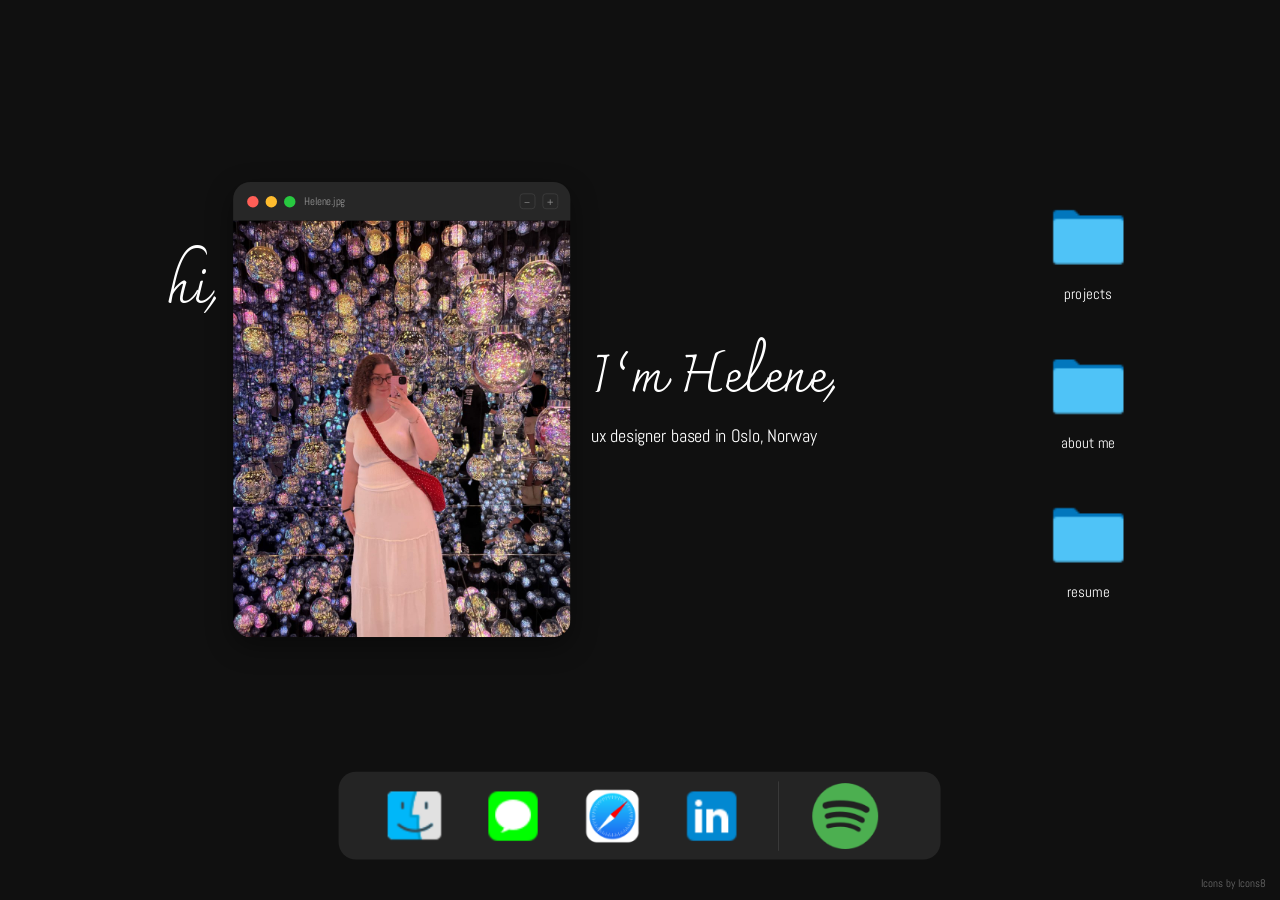
<file: index.html>
<!DOCTYPE html>
<html lang="en">
<head>
<meta charset="UTF-8" />
<meta name="viewport" content="width=device-width, initial-scale=1.0" />
<title>Helene Widlund — UX Designer</title>
<meta name="description" content="Portfolio of Helene Widlund, UX designer based in Oslo, Norway." />
<link rel="preconnect" href="https://fonts.googleapis.com">
<link rel="preconnect" href="https://fonts.gstatic.com" crossorigin>
<link href="https://fonts.googleapis.com/css2?family=Abel&family=Charmonman:wght@400;700&display=swap" rel="stylesheet">
<link rel="stylesheet" href="style.css" />
</head>
<body>

<!-- ============ HOME DESKTOP SCENE ============ -->
<div class="stage-viewport" id="stage-viewport">
  <div class="stage" id="stage">

    <!-- Photo window -->
    <div class="photo-window">
      <div class="window-titlebar-strip">
        <div class="traffic-lights"><span class="dot dot-red"></span><span class="dot dot-yellow"></span><span class="dot dot-green"></span></div>
        <span class="photo-filename">Helene.jpg</span>
        <div class="zoom-controls">
          <button class="zoom-btn" id="zoom-out" aria-label="Zoom out">–</button>
          <button class="zoom-btn" id="zoom-in" aria-label="Zoom in">+</button>
        </div>
      </div>
      <div class="photo-frame">
        <img id="hero-photo" src="assets/images/hero-photo.jpg" alt="Helene at an immersive light installation" />
      </div>
    </div>

    <p class="script-text hi-text">hi,</p>

    <div class="intro-block">
      <p class="script-text im-helene">I&rsquo;m Helene,</p>
      <p class="tagline">ux designer based in Oslo, Norway</p>
    </div>

    <div class="folder-stack">
      <button class="folder-icon" data-open="projects">
        <img src="assets/images/folder-icon.png" alt="" />
        <span>projects</span>
      </button>
      <button class="folder-icon" data-open="about">
        <img src="assets/images/folder-icon.png" alt="" />
        <span>about me</span>
      </button>
      <a class="folder-icon" href="assets/resume.pdf" target="_blank" rel="noopener">
        <img src="assets/images/folder-icon.png" alt="" />
        <span>resume</span>
      </a>
    </div>

    <div class="dock">
      <a class="dock-icon" href="#" aria-label="Finder">
        <img src="assets/images/dock-finder.png" alt="Finder" />
      </a>
      <a class="dock-icon" href="mailto:helene.widUX@outlook.com" aria-label="Messages / contact">
        <img src="assets/images/dock-messages.png" alt="Messages" />
      </a>
      <a class="dock-icon" href="#" aria-label="Safari">
        <img class="dock-icon-safari" src="assets/images/dock-safari.png" alt="Safari" />
      </a>
      <a class="dock-icon" href="https://www.linkedin.com/in/helenewid" target="_blank" rel="noopener" aria-label="LinkedIn">
        <img src="assets/images/dock-linkedin.png" alt="LinkedIn" />
      </a>
      <span class="dock-divider"></span>
      <a class="dock-icon" href="https://open.spotify.com/" target="_blank" rel="noopener" aria-label="Spotify">
        <img src="assets/images/dock-spotify.png" alt="Spotify" />
      </a>
    </div>

  </div>
</div>

<a class="icon-credit" href="https://icons8.com" target="_blank" rel="noopener">Icons by Icons8</a>

<!-- ============ OVERLAY BACKDROP ============ -->
<div class="backdrop" id="backdrop"></div>

<!-- ============ PROJECTS WINDOW ============ -->
<div class="window projects-window" id="window-projects" role="dialog" aria-label="Projects">
  <div class="window-titlebar">
    <div class="traffic-lights">
      <button class="dot dot-red" data-close="projects" aria-label="Close"></button>
      <span class="dot dot-yellow"></span>
      <span class="dot dot-green"></span>
    </div>
  </div>
  <div class="window-body projects-body">
    <h2 class="projects-heading">Projects</h2>
    <ul class="projects-list">
      <li>
        <button class="project-row" data-open-project="wittario">
          <span class="project-logo" style="background:#e8e8e8;">
            <img src="assets/images/project-wittario-logo.png" alt="" />
          </span>
          <span class="project-copy">
            <span class="project-title">Wittario</span>
            <span class="project-desc">A learning platform in need of a UX redesign</span>
          </span>
        </button>
      </li>
      <li>
        <button class="project-row" data-open-project="suppassion">
          <span class="project-logo" style="background:#fff;">
            <img src="assets/images/project-suppassion-logo.png" alt="" />
          </span>
          <span class="project-copy">
            <span class="project-title">SupPassion</span>
            <span class="project-desc">A football app created for fans all over the world</span>
          </span>
        </button>
      </li>
    </ul>
  </div>
</div>

<!-- ============ ABOUT ME WINDOW ============ -->
<div class="window about-window" id="window-about" role="dialog" aria-label="About me">
  <div class="window-titlebar">
    <div class="traffic-lights">
      <button class="dot dot-red" data-close="about" aria-label="Close"></button>
      <span class="dot dot-yellow"></span>
      <span class="dot dot-green"></span>
    </div>
  </div>
  <div class="window-body about-body">
    <div class="about-layout">
      <aside class="about-sidebar">
        <button class="about-profile" data-about-tab="overview" aria-label="Back to overview">
          <img class="about-avatar" src="assets/images/about-avatar.jpg" alt="Helene" />
          <span class="about-profile-text">
            <span class="about-name">Helene</span>
            <span class="about-role">UX designer</span>
          </span>
        </button>
        <hr class="about-divider" />
        <nav class="about-nav">
          <button class="about-nav-item" data-about-tab="tools">
            <img src="assets/images/icon-tools.png" alt="" />
            <span>Tools &amp; Skills</span>
          </button>
          <button class="about-nav-item" data-about-tab="work">
            <img src="assets/images/icon-work.png" alt="" />
            <span>How I work</span>
          </button>
          <button class="about-nav-item" data-about-tab="experience">
            <img src="assets/images/icon-experience.png" alt="" />
            <span>Experience</span>
          </button>
          <button class="about-nav-item" data-about-tab="contact">
            <img src="assets/images/icon-contact.png" alt="" />
            <span>Contact</span>
          </button>
        </nav>
      </aside>

      <div class="about-main">

        <section class="about-panel" data-panel="overview">
          <p class="about-heading">Helene Widlund</p>
          <p class="about-subheading">UX designer &ndash; Oslo, Norway</p>
          <hr class="about-divider about-divider-main" />
          <div class="about-photo-frame">
            <img src="assets/images/about-photo.jpg" alt="Helene portrait" />
          </div>
        </section>

        <section class="about-panel" data-panel="tools" hidden>
          <p class="about-heading">Tools &amp; Skills</p>
          <p class="tool-group-label">Design &amp; Prototyping</p>
          <div class="pill-row">
            <span class="pill"><img src="assets/images/tool-figma.png" alt="" />Figma</span>
            <span class="pill"><img src="assets/images/tool-miro.png" alt="" />Miro</span>
            <span class="pill"><img src="assets/images/tool-illustrator.png" alt="" />Illustrator</span>
            <span class="pill"><img src="assets/images/tool-framer.png" alt="" />Framer</span>
          </div>
          <hr class="about-divider about-divider-main" />
          <p class="tool-group-label">Research &amp; Testing</p>
          <div class="pill-row">
            <span class="pill pill-plain">Observations</span>
            <span class="pill pill-plain">Workshops</span>
            <span class="pill pill-plain">Design thinking</span>
            <span class="pill pill-plain">User flows</span>
            <span class="pill pill-plain">Interviews</span>
            <span class="pill pill-plain">Comparative testing</span>
          </div>
        </section>

        <section class="about-panel" data-panel="work" hidden>
          <p class="about-heading">How I Work</p>
          <p class="about-subheading">My approach to design and collaboration.</p>
          <hr class="about-divider about-divider-main" />
          <ul class="work-principle-list">
            <li class="work-principle">
              <p class="work-principle-title">Start with the user, not the screen</p>
              <p class="work-principle-desc">I don&rsquo;t open Figma first. I start by understanding who I&rsquo;m designing for: through interviews, workshops, and mapping out how people actually move through a problem before I decide how to solve it.</p>
            </li>
            <li class="work-principle">
              <p class="work-principle-title">Structure before polish</p>
              <p class="work-principle-desc">A good experience needs a clear hierarchy before it needs a nice interface. I focus on getting the flow and the information right first, so the visual layer supports it instead of covering for it.</p>
            </li>
            <li class="work-principle">
              <p class="work-principle-title">Test early, adjust often</p>
              <p class="work-principle-desc">I&rsquo;d rather show something rough to real users early and be wrong quickly than spend weeks polishing a direction that isn&rsquo;t landing. Small rounds of testing shape almost everything I design.</p>
            </li>
            <li class="work-principle">
              <p class="work-principle-title">Simple, not empty</p>
              <p class="work-principle-desc">Removing features isn&rsquo;t the same as simplifying. I look for ways to organize and prioritize what&rsquo;s already there, so complexity feels manageable instead of overwhelming.</p>
            </li>
          </ul>
        </section>

        <section class="about-panel" data-panel="experience" hidden>
          <p class="about-heading">Experience</p>
          <ul class="experience-list">
            <li class="experience-entry">
              <p class="experience-role">Wittario &mdash; Project lead</p>
              <p class="experience-meta">November 2025 &ndash; February 2026</p>
              <p class="experience-desc">Project lead for a collaborative project combining integration with gamified learning.</p>
            </li>
            <li class="experience-entry">
              <p class="experience-role">SupPassion &mdash; UX &amp; Product Designer</p>
              <p class="experience-meta">2025 &ndash; 2026 &middot; Freelance</p>
              <p class="experience-desc">Freelance UX and product design work on SupPassion, a live match-room app for football fans.</p>
            </li>
            <li class="experience-entry">
              <p class="experience-role">Wittario &mdash; UX Design Intern</p>
              <p class="experience-meta">February 2025 &ndash; June 2025</p>
              <p class="experience-desc">Worked on the Wittario project as my graduation project for university.</p>
            </li>
          </ul>

          <hr class="about-divider" />

          <p class="about-heading" style="font-size:18px;">Education</p>
          <ul class="experience-list">
            <li class="experience-entry">
              <p class="experience-role">Bachelor&rsquo;s in UX Design</p>
              <p class="experience-meta">The Hague University of Applied Sciences &middot; 2022 &ndash; 2025</p>
            </li>
            <li class="experience-entry">
              <p class="experience-role">Bachelor&rsquo;s in History</p>
              <p class="experience-meta">University of South-Eastern Norway &middot; 2019 &ndash; 2022</p>
            </li>
          </ul>
        </section>

        <section class="about-panel" data-panel="contact" hidden>
          <p class="about-heading">Contact</p>
          <p class="placeholder-copy">Email: <a href="mailto:helene.widUX@outlook.com">helene.widUX@outlook.com</a><br />LinkedIn: <a href="https://www.linkedin.com/in/helenewid" target="_blank" rel="noopener">linkedin.com/in/helenewid</a></p>
        </section>

      </div>
    </div>
  </div>
</div>

<!-- ============ WITTARIO CASE STUDY WINDOW ============ -->
<div class="window wittario-window" id="window-wittario" role="dialog" aria-label="Wittario case study">
  <div class="window-titlebar">
    <div class="traffic-lights">
      <button class="dot dot-red" data-close="wittario" aria-label="Close"></button>
      <span class="dot dot-yellow"></span>
      <span class="dot dot-green"></span>
    </div>
    <button class="back-to-projects" data-back-to-projects>&larr; Projects</button>
  </div>

  <nav class="case-contents">
    <a href="#w-overview">Overview</a>
    <a href="#w-research">Research &amp; Discovery</a>
    <a href="#w-decisions">Design decisions</a>
    <a href="#w-outcome">Outcome</a>
  </nav>

  <div class="window-body wittario-body">

    <section id="w-overview" class="case-section">
      <h1 class="case-title">Wittario</h1>

      <div class="case-hero">
        <img class="case-hero-image" src="assets/images/wittario-hero.webp" alt="Wittario home page open on a laptop" />
        <div class="case-meta-cards">
          <div class="meta-card"><span class="meta-label">My role</span><span class="meta-value">UX/UI Designer</span></div>
          <div class="meta-card"><span class="meta-label">Timeline</span><span class="meta-value">Spring 2025</span></div>
          <div class="meta-card">
            <span class="meta-label">Tools used</span>
            <span class="meta-value meta-tools">
              <img src="assets/images/wittario-tool-figma.png" alt="Figma" />
              <img src="assets/images/wittario-tool-miro.png" alt="Miro" />
            </span>
          </div>
        </div>
      </div>

      <p class="case-subheading case-subheading-sm">The challenge</p>
      <p class="case-copy">Wittario&rsquo;s game creation experience had become difficult to navigate as more functionality was added. Users had access to the features they needed, but unclear hierarchy and competing actions made it difficult to understand where to begin and what to do next.</p>

      <p class="case-subheading case-subheading-sm">My role</p>
      <p class="case-copy">As a UX Design Intern, I worked across research, usability testing, interaction design and prototyping to identify friction in the existing experience and explore ways to make key workflows clearer.</p>

      <hr class="case-divider" />

      <p class="case-subheading">My process</p>
      <div class="process-steps">
        <span class="process-step">Research</span>
        <span class="process-step">Analyse</span>
        <span class="process-step">Ideate</span>
        <span class="process-step">Prototype</span>
        <span class="process-step">Test</span>
      </div>
    </section>

    <section id="w-research" class="case-section">
      <p class="case-subheading">Research &amp; Discovery</p>
      <p class="case-copy">I started this project with a platform analysis of Wittario itself. This way, I could go in with a fresh set of eyes and take on the role of a new user myself to see where and why the users got stuck.</p>
      <p class="case-copy">The goal of the discovery phase was to understand where the friction happened in the existing flow.</p>

      <div class="method-badges">
        <span class="method-badge">Platform analysis</span>
        <span class="method-badge">User interviews</span>
        <span class="method-badge">Usability testing</span>
        <span class="method-badge">Workshops</span>
      </div>

      <p class="case-subheading case-subheading-sm">What I wanted to learn</p>
      <ul class="question-list">
        <li>Where do users hesitate or get stuck?</li>
        <li>How do users understand the existing navigation and hierarchy?</li>
        <li>Which parts of game creation create the most friction?</li>
      </ul>

      <div class="research-image-row">
        <figure class="research-figure">
          <a href="assets/images/wittario-affinity.jpg" target="_blank" rel="noopener">
            <img src="assets/images/wittario-affinity.jpg" alt="Affinity diagram grouping user feedback into themes" />
          </a>
          <figcaption>Affinity diagram &mdash; grouping feedback into themes</figcaption>
        </figure>
        <figure class="research-figure">
          <a href="assets/images/wittario-scamper.jpg" target="_blank" rel="noopener">
            <img src="assets/images/wittario-scamper.jpg" alt="SCAMPER ideation worksheet" />
          </a>
          <figcaption>SCAMPER &mdash; exploring ways to improve the UX</figcaption>
        </figure>
      </div>

      <p class="case-subheading case-subheading-sm">Key insights</p>
      <ul class="insight-chain-list">
        <li class="insight-chain">
          <p class="chain-row"><span class="chain-label">Observation</span><span class="chain-text">Users had difficulty identifying where to begin when creating content.</span></p>
          <p class="chain-arrow">&darr;</p>
          <p class="chain-row"><span class="chain-label">Insight</span><span class="chain-text is-insight">The problem wasn&rsquo;t a lack of functionality, but hierarchy.</span></p>
          <p class="chain-arrow">&darr;</p>
          <p class="chain-row"><span class="chain-label">Design implication</span><span class="chain-text">Prioritise primary actions instead of adding more features.</span></p>
        </li>
        <li class="insight-chain">
          <p class="chain-row"><span class="chain-label">Observation</span><span class="chain-text">Information and actions competed for attention within the same screen during game creation.</span></p>
          <p class="chain-arrow">&darr;</p>
          <p class="chain-row"><span class="chain-label">Insight</span><span class="chain-text is-insight">When everything is presented with equal weight, users struggle to know what to focus on first.</span></p>
          <p class="chain-arrow">&darr;</p>
          <p class="chain-row"><span class="chain-label">Design implication</span><span class="chain-text">Reduce visual noise and give primary actions more visual weight than secondary ones.</span></p>
        </li>
        <li class="insight-chain">
          <p class="chain-row"><span class="chain-label">Observation</span><span class="chain-text">Users already had access to the functionality they needed, but still struggled to complete tasks.</span></p>
          <p class="chain-arrow">&darr;</p>
          <p class="chain-row"><span class="chain-label">Insight</span><span class="chain-text is-insight">Missing features weren&rsquo;t the issue. The real problem was usability and clarity.</span></p>
          <p class="chain-arrow">&darr;</p>
          <p class="chain-row"><span class="chain-label">Design implication</span><span class="chain-text">Focus on improving existing flows rather than expanding scope with new functionality.</span></p>
        </li>
      </ul>
    </section>

    <section id="w-decisions" class="case-section">
      <p class="case-subheading">Design decisions</p>
      <p class="section-transition">Based on these insights, I sketched early concepts before moving into higher-fidelity design, focused on giving key actions a clearer hierarchy.</p>

      <div class="research-image-row">
        <figure class="research-figure">
          <a href="assets/images/wittario-lowfi-home.jpg" target="_blank" rel="noopener">
            <img src="assets/images/wittario-lowfi-home.jpg" alt="Low-fi wireframe of the home page for a new user" />
          </a>
          <figcaption>Early low-fi concept &mdash; home page</figcaption>
        </figure>
        <figure class="research-figure">
          <a href="assets/images/wittario-lowfi-gamecreation.jpg" target="_blank" rel="noopener">
            <img src="assets/images/wittario-lowfi-gamecreation.jpg" alt="Low-fi wireframe of the game creation home screen" />
          </a>
          <figcaption>Early low-fi concept &mdash; game creation</figcaption>
        </figure>
      </div>

      <div class="before-block">
        <div class="before-image-wrap">
          <span class="before-tag">Before</span>
          <img src="assets/images/wittario-before.png" alt="Wittario dashboard before redesign" />
        </div>
        <ul class="problem-list">
          <li>Multiple actions competing for attention</li>
          <li>Unclear starting point</li>
          <li>Weak hierarchy</li>
        </ul>
      </div>

      <div class="showcase-card">
        <p class="showcase-heading">The homepage</p>
        <p class="showcase-copy">Usability testing showed users hesitated on the old dashboard because three equally-weighted cards gave no clear sense of what to do first. I redesigned the homepage around a single primary action, with a stronger visual hierarchy that gives the layout a clearer sense of progression and makes the information easier to scan.</p>
        <a href="assets/images/wittario-homepage-1.png" target="_blank" rel="noopener">
          <img class="showcase-image" src="assets/images/wittario-homepage-1.png" alt="Redesigned Wittario homepage" />
        </a>
        <p class="showcase-footnote">The redesigned homepage</p>
      </div>

      <div class="showcase-card">
        <p class="showcase-heading">Game creation</p>
        <p class="showcase-copy">Interviews and testing showed that competing actions during game creation made it unclear what to focus on. I restructured the flow so tasks and settings are handled in clearly separated steps, giving the pages a stronger sense of progression and making the information easier to scan.</p>
        <div class="showcase-image-pair">
          <a href="assets/images/wittario-taskmanager.png" target="_blank" rel="noopener">
            <img class="showcase-image" src="assets/images/wittario-taskmanager.png" alt="Redesigned task creation screen" />
          </a>
          <a href="assets/images/wittario-game-type.png" target="_blank" rel="noopener">
            <img class="showcase-image" src="assets/images/wittario-game-type.png" alt="Redesigned game type selection screen" />
          </a>
        </div>
        <p class="showcase-footnote">The new pages for game and task creation</p>
      </div>
    </section>

    <section id="w-outcome" class="case-section">
      <p class="case-subheading">Outcome &amp; reflection</p>
      <p class="case-copy">The prototype was tested with both the Wittario team and real users, then presented back to the team along with a full UX research and design report covering the research, concepts, and final prototype. Some of the resulting changes, including the redesigned home page, have since been implemented.</p>
      <p class="case-copy">This project made it clear to me that simplifying an experience doesn&rsquo;t necessarily mean removing functionality. It&rsquo;s often more important to create a good structure and hierarchy for users to understand so that complex functionalities won&rsquo;t get overwhelming.</p>
      <p class="case-subheading case-subheading-sm">What I&rsquo;d do differently</p>
      <p class="case-copy">I would have liked to involve users even earlier and more frequently throughout the design process, using smaller rounds of testing to validate my design before developing them further.</p>
    </section>

  </div>
</div>

<!-- ============ SUPPASSION CASE STUDY WINDOW ============ -->
<div class="window wittario-window" id="window-suppassion" role="dialog" aria-label="SupPassion case study">
  <div class="window-titlebar">
    <div class="traffic-lights">
      <button class="dot dot-red" data-close="suppassion" aria-label="Close"></button>
      <span class="dot dot-yellow"></span>
      <span class="dot dot-green"></span>
    </div>
    <button class="back-to-projects" data-back-to-projects>&larr; Projects</button>
  </div>

  <nav class="case-contents">
    <a href="#s-overview">Overview</a>
    <a href="#s-research">Approach</a>
    <a href="#s-decisions">Design decisions</a>
    <a href="#s-outcome">Outcome</a>
  </nav>

  <div class="window-body wittario-body">

    <section id="s-overview" class="case-section">
      <h1 class="case-title">SupPassion</h1>

      <div class="case-hero">
        <img class="case-hero-image" src="assets/images/suppassion-hero.png" alt="SupPassion login screen on a phone" />
        <div class="case-meta-cards">
          <div class="meta-card"><span class="meta-label">My role</span><span class="meta-value">UI Designer</span></div>
          <div class="meta-card"><span class="meta-label">Timeline</span><span class="meta-value">2025&ndash;2026</span></div>
          <div class="meta-card">
            <span class="meta-label">Tools used</span>
            <span class="meta-value meta-tools">
              <img src="assets/images/tool-figma.png" alt="Figma" />
              <img src="assets/images/tool-miro.png" alt="Miro" />
            </span>
          </div>
        </div>
      </div>

      <p class="case-copy">SupPassion is an app that works as a live match room where friends can react, compete and experience a football game together. Supporters can create a group with their friends, communicate through text and audio, participate in playful activities, and follow the match together.</p>
      <p class="case-copy">The biggest design challenge of this project was to find a balance between energy and activity without making the experience too noisy. It was important to find a good middle-ground, to make sure not too much would happen at the same time.</p>

      <p class="case-subheading case-subheading-sm">My role</p>
      <p class="case-copy">I was brought on mainly to design the visual and interaction layer for SupPassion. The product concept was already defined, so my focus was on translating that idea into a clean, cohesive UI rather than leading in-depth user research.</p>

      <hr class="case-divider" />

      <p class="case-subheading">My process</p>
      <div class="process-steps">
        <span class="process-step">Explore</span>
        <span class="process-step">Design</span>
        <span class="process-step">Prototype</span>
        <span class="process-step">Iterate</span>
      </div>
    </section>

    <section id="s-research" class="case-section">
      <p class="case-subheading">Approach</p>
      <p class="case-copy">This project leaned heavily on UI and visual design rather than a full research process. Instead of running formal studies, I looked at how similar social and sports apps balance real-time interaction with clarity, and sanity-checked ideas around gamification and group chat informally as I designed.</p>

      <p class="case-subheading case-subheading-sm">Design considerations</p>
      <ul class="insight-list">
        <li>
          <span class="insight-title">Too much can become overwhelming</span>
          <p>Combining live content, chat, predictions, competition and group interaction can quickly become too much for the user. It&rsquo;s important to find a balance.</p>
        </li>
        <li>
          <span class="insight-title">Gamification creates reasons to stay</span>
          <p>Predictions, quizzes, AI tactical content and friend leaderboards make participation playful and fun, and gives the user an incentive to stay active.</p>
        </li>
      </ul>

      <div class="compare-image-pair" style="margin-top:20px;">
        <img src="assets/images/suppassion-matchroom-home.png" alt="Match room home screen" />
        <img src="assets/images/suppassion-chat.png" alt="Chat list screen" />
      </div>
    </section>

    <section id="s-decisions" class="case-section">
      <p class="case-subheading">Design decisions</p>
      <p class="section-transition">Since this project centered on UI design, most decisions were worked out directly in high-fidelity screens rather than through formal testing rounds.</p>

      <div class="compare-card">
        <p class="compare-heading">A central matchroom</p>
        <div class="compare-row">
          <p class="compare-copy">The experience was organized around a single live space that stays active before, during, and after kick-off.</p>
          <div class="compare-image-pair">
            <img src="assets/images/suppassion-matchroom-before.png" alt="Matchroom before kickoff" />
            <img src="assets/images/suppassion-matchroom-during.png" alt="Matchroom during the game" />
          </div>
        </div>
        <p class="compare-footnote">The matchroom before and during a game</p>
      </div>

      <div class="compare-card">
        <p class="compare-heading">Simple gamification</p>
        <div class="compare-row">
          <p class="compare-copy">Points, predictions, quizzes and leaderboards were used to encourage participation and friendly competition between friends, without making that the main experience.</p>
          <img src="assets/images/suppassion-friendgroup.png" alt="Friend group page" />
        </div>
        <p class="compare-footnote">The friend-group page</p>
      </div>
    </section>

    <section id="s-outcome" class="case-section">
      <p class="case-subheading">Outcome &amp; reflection</p>
      <p class="case-copy">SupPassion so far has created a strong foundation for a more social and interactive match experience. It is still a work in progress, with more testing and iteration waiting to happen.</p>
      <p class="case-copy">The project taught me how to design for community, emotion and live engagement, something I have never done before.</p>
      <p class="case-subheading case-subheading-sm">What I&rsquo;d do differently</p>
      <p class="case-copy">Since this project leaned heavily on UI design, I&rsquo;d have liked the chance to validate some of the interaction and gamification choices with real users, rather than relying mainly on design judgement and informal feedback.</p>
    </section>

  </div>
</div>

<script src="script.js"></script>
</body>
</html>
</file>
<file: style.css>
:root {
  --bg: #101010;
  --panel: #242424;
  --panel-alt: #272727;
  --border: #3d3d3d;
  --text-dim: #bababa;
  --text-dimmer: #9a9a9a;
  --text-faint: #8c8c8c;
  --accent: #0086d9;
  --green-bg: #252f20;
  --green-border: #8fa783;
  --font-script: 'Charmonman', cursive;
  --font-body: 'Abel', sans-serif;
}

* { box-sizing: border-box; }

html, body {
  margin: 0;
  padding: 0;
  background: var(--bg);
  color: #fff;
  font-family: var(--font-body);
  overflow-x: hidden;
}

button { font: inherit; }
a { color: inherit; }

/* ============ HOME STAGE ============ */

.stage-viewport {
  width: 100vw;
  height: 100vh;
  overflow: hidden;
  display: flex;
  align-items: center;
  justify-content: center;
  background: var(--bg);
}

.stage {
  position: relative;
  width: 1440px;
  height: 1024px;
  flex-shrink: 0;
  transform-origin: center center;
}

.script-text {
  position: absolute;
  font-family: var(--font-script);
  font-size: 60px;
  color: #fff;
  margin: 0;
  white-space: nowrap;
  line-height: 1;
}
.hi-text { left: 181px; top: 300px; }
.intro-block { position: absolute; left: 664px; top: 401px; }
.im-helene { position: static; margin: 0; }
.tagline {
  margin: 22px 0 0;
  font-family: var(--font-body);
  font-size: 20px;
  color: #fff;
}

.photo-window {
  position: absolute;
  left: 257px;
  top: 207px;
  width: 384px;
  height: 518px;
  border-radius: 20px;
  overflow: hidden;
  box-shadow: 0 10px 30px rgba(0,0,0,.4);
}
.window-titlebar-strip {
  height: 44px;
  background: var(--panel-alt);
  display: flex;
  align-items: center;
  gap: 10px;
  padding: 0 14px 0 16px;
}
.photo-filename { font-size: 12px; color: #969696; }
.zoom-controls { margin-left: auto; display: flex; gap: 8px; }
.zoom-btn {
  width: 18px; height: 18px;
  border-radius: 4px;
  border: 1px solid var(--border);
  background: transparent;
  color: #969696;
  cursor: pointer;
  line-height: 1;
  display: flex; align-items: center; justify-content: center;
  font-size: 13px;
}
.photo-frame {
  height: 474px;
  overflow: hidden;
}
.photo-frame img {
  width: 100%; height: 100%;
  object-fit: cover;
  transition: transform .25s ease;
  transform: scale(1);
}
.photo-frame.zoomed img { transform: scale(1.18); }

.folder-stack {
  position: absolute;
  left: 1182px;
  top: 220px;
  display: flex;
  flex-direction: column;
  gap: 44px;
}
.folder-icon {
  width: 96px;
  background: none;
  border: none;
  color: #fff;
  cursor: pointer;
  display: flex;
  flex-direction: column;
  align-items: center;
  gap: 6px;
  text-decoration: none;
  opacity: 0;
  animation: folder-pop-in .55s cubic-bezier(.34,1.56,.64,1) both;
}
.folder-stack .folder-icon:nth-child(1) { animation-delay: .15s; }
.folder-stack .folder-icon:nth-child(2) { animation-delay: .32s; }
.folder-stack .folder-icon:nth-child(3) { animation-delay: .49s; }

@keyframes folder-pop-in {
  from { opacity: 0; transform: translateY(16px) scale(.85); }
  to { opacity: 1; transform: translateY(0) scale(1); }
}
.folder-icon img { width: 96px; height: 96px; }
.folder-icon span { font-family: var(--font-body); font-size: 17px; }

.dock {
  position: absolute;
  left: 377px;
  top: 878px;
  width: 685px;
  height: 100px;
  background: var(--panel);
  border-radius: 20px;
  display: flex;
  align-items: center;
  padding: 0 48px;
  gap: 38px;
}
.dock-icon { width: 75px; height: 75px; flex-shrink: 0; display: block; border-radius: 16px; overflow: hidden; transform-origin: center bottom; transition: transform .12s ease-out; will-change: transform; }
.dock-icon img { width: 100%; height: 100%; object-fit: cover; }
.dock-icon-safari { transform: scale(0.8); }
.dock-divider { width: 1px; height: 79px; background: var(--border); flex-shrink: 0; }

/* ============ OVERLAYS ============ */

.backdrop {
  position: fixed; inset: 0;
  background: rgba(0,0,0,.55);
  opacity: 0;
  pointer-events: none;
  transition: opacity .18s ease;
  z-index: 40;
}
.backdrop.open { opacity: 1; pointer-events: auto; }

.window {
  position: fixed;
  top: 50%; left: 50%;
  transform: translate(-50%,-50%) scale(.94);
  background: var(--bg);
  border: 1px solid var(--border);
  border-radius: 20px;
  box-shadow: 0 20px 60px rgba(0,0,0,.6);
  z-index: 50;
  opacity: 0;
  pointer-events: none;
  transition: opacity .15s ease-in, transform .18s cubic-bezier(.4,0,1,1);
  display: flex;
  flex-direction: column;
  max-height: 85vh;
  max-width: 94vw;
}
.window.open {
  opacity: 1;
  pointer-events: auto;
  transform: translate(-50%,-50%) scale(1);
  transition: opacity .22s ease-out, transform .42s cubic-bezier(.34,1.56,.64,1);
}

.window-titlebar {
  display: flex;
  align-items: center;
  gap: 12px;
  padding: 18px 20px 8px;
  flex-shrink: 0;
}
.traffic-lights { display: flex; gap: 8px; }
.dot { width: 13px; height: 13px; border-radius: 50%; border: none; padding: 0; }
.dot-red { background: #ff5f57; cursor: pointer; }
.dot-yellow { background: #febc2e; }
.dot-green { background: #28c840; }

.window-body { overflow-y: auto; padding: 8px 32px 32px; flex: 1; }

/* Projects window */
.projects-window { width: min(92vw, 480px); }
.projects-heading { font-size: 20px; letter-spacing: .04em; margin: 4px 0 12px; }
.projects-list { list-style: none; margin: 0; padding: 0; }
.project-row {
  display: flex; align-items: center; gap: 16px;
  width: 100%; background: none; border: none;
  padding: 16px 4px; text-align: left; cursor: pointer;
  border-bottom: 1px solid var(--border);
  color: #fff;
}
.projects-list li:last-child .project-row { border-bottom: none; }
.project-row-disabled { cursor: default; opacity: .55; }
.project-logo {
  width: 56px; height: 56px; border-radius: 10px; flex-shrink: 0;
  display: flex; align-items: center; justify-content: center; overflow: hidden;
}
.project-logo img { width: 100%; height: 100%; object-fit: contain; }
.project-copy { display: flex; flex-direction: column; gap: 4px; min-width: 0; }
.project-title { font-size: 18px; }
.project-desc { font-size: 14px; color: var(--text-dimmer); }
.coming-soon-badge {
  margin-left: auto; font-size: 11px; color: var(--text-dimmer);
  border: 1px solid var(--border); border-radius: 20px; padding: 4px 10px; white-space: nowrap;
}

/* About window */
.about-window { width: min(92vw, 820px); }
.about-layout { display: flex; gap: 24px; align-items: flex-start; }
.about-sidebar {
  width: 230px; flex-shrink: 0; background: var(--panel);
  border: 1px solid var(--border); border-radius: 20px; padding: 20px;
}
.about-profile {
  display: flex; align-items: center; gap: 12px;
  background: none; border: none; padding: 0; margin: 0;
  cursor: pointer; text-align: left; width: 100%;
  border-radius: 10px;
}
.about-profile:hover .about-avatar { outline: 2px solid var(--accent); outline-offset: 2px; }
.about-profile-text { display: flex; flex-direction: column; gap: 2px; }
.about-name { font-size: 18px; margin: 0; display: block; }
.about-role { font-size: 12px; color: #d0cece; margin: 2px 0 0; display: block; }
.about-avatar { width: 56px; height: 56px; border-radius: 50%; object-fit: cover; }
.about-divider { border: none; border-top: 1px solid var(--border); margin: 16px 0; }
.about-nav { display: flex; flex-direction: column; gap: 4px; }
.about-nav-item {
  display: flex; align-items: center; gap: 10px; background: none; border: none;
  border-radius: 10px; padding: 10px 12px; font-size: 16px; color: #fff;
  cursor: pointer; text-align: left;
}
.about-nav-item img { width: 16px; height: 16px; }
.about-nav-item.active { background: var(--accent); }
.about-main { flex: 1; min-width: 0; padding-top: 4px; }
.about-heading { font-size: 22px; margin: 0 0 4px; }
.about-subheading { font-size: 14px; color: var(--text-dim); margin: 0; }
.about-divider-main { margin: 16px 0 20px; }
.about-photo-frame {
  width: 220px; max-width: 100%; border: 1px solid var(--border);
  border-radius: 20px; overflow: hidden; aspect-ratio: 242 / 275;
}
.about-photo-frame img { width: 100%; height: 100%; object-fit: cover; }
.tool-group-label { font-size: 14px; margin: 0 0 12px; }
.pill-row { display: flex; flex-wrap: wrap; gap: 10px; margin-bottom: 20px; }
.pill {
  display: flex; align-items: center; gap: 8px; background: var(--panel);
  border: 1px solid var(--border); border-radius: 10px; padding: 8px 14px;
  font-size: 14px; white-space: nowrap;
}
.pill img { width: 20px; height: 20px; object-fit: contain; }
.placeholder-copy { font-size: 15px; color: var(--text-dim); line-height: 1.5; }
.experience-list { list-style: none; padding: 0; margin: 0 0 20px; }
.experience-entry { margin-bottom: 16px; }
.experience-entry:last-child { margin-bottom: 0; }
.experience-role { font-size: 16px; color: #fff; margin: 0; }
.experience-meta { font-size: 13px; color: var(--text-dimmer); margin: 2px 0 6px; }
.experience-desc { font-size: 14px; color: var(--text-dim); line-height: 1.5; margin: 0; }

.work-principle-list { list-style: none; padding: 0; margin: 0; }
.work-principle {
  padding: 18px 0;
  border-bottom: 1px solid var(--border);
}
.work-principle:first-child { padding-top: 0; }
.work-principle:last-child { border-bottom: none; padding-bottom: 0; }
.work-principle-title { font-size: 16px; color: #fff; margin: 0 0 6px; }
.work-principle-desc { font-size: 14px; color: var(--text-dim); line-height: 1.5; margin: 0; max-width: 55ch; }

@media (max-width: 640px) {
  .about-layout { flex-direction: column; }
  .about-sidebar { width: 100%; }
}

/* Wittario case study window */
.wittario-window { width: min(92vw, 760px); }
.wittario-window .window-titlebar { justify-content: space-between; }
.back-to-projects {
  background: none; border: 1px solid var(--border); border-radius: 20px;
  color: #fff; font-size: 13px; padding: 6px 14px; cursor: pointer;
}
.case-contents {
  display: flex; gap: 18px; overflow-x: auto; padding: 4px 32px 16px;
  flex-shrink: 0; border-bottom: 1px solid var(--border);
}
.case-contents a { font-size: 14px; color: var(--text-dim); text-decoration: none; white-space: nowrap; }
.case-contents a:hover { color: #fff; }
.wittario-body { scroll-behavior: smooth; }
.case-section { padding-top: 28px; padding-bottom: 16px; border-bottom: 1px solid var(--border); }
.case-section:last-child { border-bottom: none; }
.case-title { font-weight: 400; font-size: clamp(40px, 9vw, 72px); margin: 0 0 24px; }
.case-hero { display: flex; gap: 16px; flex-wrap: wrap; margin-bottom: 24px; }
.case-hero-image { flex: 1 1 260px; max-width: 340px; width: 100%; height: 230px; border-radius: 10px; object-fit: cover; }
.case-meta-cards { display: flex; flex-direction: column; gap: 12px; flex: 1 1 160px; }
.meta-card {
  background: var(--panel); border: 1px solid var(--border); border-radius: 10px;
  padding: 12px 16px; display: flex; flex-direction: column; gap: 6px;
}
.meta-label { font-size: 13px; color: var(--text-faint); }
.meta-value { font-size: 15px; }
.meta-tools { display: flex; gap: 8px; }
.meta-tools img { width: 24px; height: 24px; }
.case-copy { font-size: 16px; line-height: 1.6; margin: 0 0 14px; max-width: 60ch; }
.case-divider { border: none; border-top: 1px solid var(--border); margin: 20px 0; }
.case-subheading { font-size: 22px; margin: 0 0 16px; }
.case-subheading-sm { font-size: 18px; margin-top: 24px; }
.process-steps { display: flex; flex-wrap: wrap; gap: 10px; }
.process-step {
  border: 1px solid var(--green-border); background: var(--green-bg);
  border-radius: 10px; padding: 10px 18px; font-size: 15px;
}
.insight-list { list-style: none; margin: 0; padding: 0; display: flex; flex-direction: column; gap: 16px; }
.insight-list li { border-left: 2px solid var(--border); padding-left: 14px; }
.insight-title { display: block; font-size: 16px; margin-bottom: 4px; }
.insight-list p { margin: 0; font-size: 15px; color: var(--text-dim); line-height: 1.5; max-width: 60ch; }
.before-shot { position: relative; margin-bottom: 24px; }
.before-shot img { width: 100%; border-radius: 10px; display: block; }
.before-caption {
  position: absolute; font-size: 13px; color: #fff;
  background: rgba(0,0,0,.55); padding: 4px 8px; border-radius: 6px;
}
.before-caption-1 { top: 12px; right: 12px; }
.before-caption-2 { bottom: 12px; left: 50%; transform: translateX(-50%); }
.compare-card { background: var(--panel); border: 1px solid var(--border); border-radius: 10px; padding: 18px; margin-bottom: 20px; }
.compare-heading { font-size: 17px; margin: 0 0 12px; }
.compare-row { display: flex; gap: 16px; flex-wrap: wrap-reverse; align-items: center; }
.compare-copy { flex: 1 1 180px; font-size: 15px; line-height: 1.5; margin: 0; }
.compare-row img { flex: 0 1 auto; max-width: 190px; width: 100%; height: auto; border-radius: 6px; }
.compare-image-pair { display: flex; flex-wrap: wrap; gap: 10px; flex: 0 1 auto; }
.compare-image-pair img { flex: 0 1 auto; max-width: 130px; width: 100%; height: auto; border-radius: 6px; }
.compare-footnote { font-size: 12px; color: #989898; margin: 10px 0 0; }

/* Research methods + questions */
.method-badges { display: flex; flex-wrap: wrap; gap: 10px; margin: 4px 0 22px; }
.method-badge {
  border: 1px solid rgba(0,134,217,.4); background: rgba(0,134,217,.12);
  border-radius: 10px; padding: 10px 16px; font-size: 14px; color: #fff;
}
.question-list { list-style: none; margin: 0 0 24px; padding: 0; display: flex; flex-direction: column; gap: 12px; }
.question-list li {
  border-left: 2px solid var(--accent); padding-left: 14px;
  font-size: 15px; color: #fff; font-style: italic; line-height: 1.5;
}
.research-image-row { display: flex; flex-wrap: wrap; gap: 18px; margin: 4px 0 24px; }
.research-figure { flex: 1 1 220px; max-width: 320px; margin: 0; }
.research-figure a { display: block; }
.research-figure img { width: 100%; border-radius: 8px; border: 1px solid var(--border); display: block; }
.research-figure figcaption { font-size: 12px; color: #989898; margin-top: 8px; text-align: center; }

/* Observation -> Insight -> Design implication chains */
.insight-chain-list { list-style: none; margin: 0 0 8px; padding: 0; display: flex; flex-direction: column; gap: 26px; }
.insight-chain { border-left: 2px solid var(--border); padding-left: 14px; }
.chain-row { margin: 0; font-size: 14px; line-height: 1.5; }
.chain-label {
  display: block; font-size: 11px; letter-spacing: .05em; text-transform: uppercase;
  color: var(--text-faint); margin-bottom: 2px;
}
.chain-text { color: #fff; }
.chain-text.is-insight { color: var(--accent); font-weight: 600; }
.chain-arrow { margin: 8px 0; color: var(--text-faint); font-size: 14px; line-height: 1; }

/* Before shot with problem call-outs */
.before-block { margin-bottom: 24px; }
.before-image-wrap { position: relative; }
.before-image-wrap img { width: 100%; border-radius: 10px; display: block; }
.before-tag {
  position: absolute; top: 12px; left: 12px; background: rgba(0,0,0,.65); color: #fff;
  font-size: 11px; letter-spacing: .05em; text-transform: uppercase;
  padding: 4px 10px; border-radius: 6px;
}
.problem-list { list-style: none; margin: 14px 0 0; padding: 0; display: flex; flex-wrap: wrap; gap: 10px; }
.problem-list li {
  font-size: 13px; color: #ffb4a8; background: rgba(255,95,87,.1);
  border: 1px solid rgba(255,95,87,.35); border-radius: 20px; padding: 6px 12px;
}
.section-transition { font-size: 15px; color: var(--text-dim); line-height: 1.6; margin: 0 0 22px; max-width: 60ch; }

/* Larger showcase treatment for final design screens */
.showcase-card { background: var(--panel); border: 1px solid var(--border); border-radius: 10px; padding: 20px; margin-bottom: 24px; }
.showcase-heading { font-size: 17px; margin: 0 0 10px; }
.showcase-copy { font-size: 15px; line-height: 1.6; margin: 0 0 18px; max-width: 65ch; }
.showcase-image { width: 100%; border-radius: 8px; display: block; }
.showcase-image-pair { display: flex; gap: 14px; flex-wrap: wrap; }
.showcase-image-pair a { flex: 1 1 220px; min-width: 0; }
.showcase-image-pair img { width: 100%; }
.showcase-footnote { font-size: 12px; color: #989898; margin: 12px 0 0; }

.reveal {
  opacity: 0;
  transform: translateY(28px);
  transition: opacity .6s ease-out, transform .6s cubic-bezier(.25,.46,.45,.94);
}
.reveal.is-visible { opacity: 1; transform: translateY(0); }

@media (prefers-reduced-motion: reduce) {
  .window, .backdrop, .photo-frame img { transition: none; }
  .folder-icon { animation: none; opacity: 1; }
  .reveal { opacity: 1; transform: none; transition: none; }
}

.icon-credit {
  position: fixed;
  right: 14px;
  bottom: 10px;
  font-size: 11px;
  color: #6b6b6b;
  text-decoration: none;
  z-index: 60;
}
.icon-credit:hover { color: #bababa; }

/* ============ MOBILE HOME SCREEN ============
   Below this width the fixed 1440x1024 desktop scene is dropped in favor
   of a normal stacked layout with larger, easier-to-tap elements. */
@media (max-width: 700px) {
  .stage-viewport {
    height: auto;
    min-height: 100vh;
    align-items: flex-start;
    overflow-y: auto;
    padding: 32px 0 90px;
  }
  .stage {
    position: static;
    width: 100%;
    max-width: 420px;
    height: auto;
    margin: 0 auto;
    display: flex;
    flex-direction: column;
    align-items: center;
    gap: 28px;
    padding: 0 20px;
  }

  .photo-window {
    position: static;
    order: 1;
    width: 100%;
    max-width: 320px;
    height: auto;
  }
  .photo-frame { height: 0; padding-bottom: 123.4%; position: relative; }
  .photo-frame img { position: absolute; inset: 0; }

  .script-text { position: static; font-size: 42px; text-align: center; white-space: normal; }
  .hi-text { order: 2; }

  .intro-block { position: static; order: 3; text-align: center; }
  .tagline { font-size: 17px; }

  .folder-stack {
    position: static;
    order: 4;
    flex-direction: row;
    flex-wrap: wrap;
    justify-content: center;
    gap: 22px;
    width: 100%;
  }
  .folder-icon { width: 76px; }
  .folder-icon img { width: 76px; height: 76px; }
  .folder-icon span { font-size: 15px; }

  .dock {
    position: static;
    order: 5;
    width: auto;
    max-width: 100%;
    height: auto;
    padding: 10px 14px;
    gap: 12px;
    flex-wrap: wrap;
    justify-content: center;
  }
  .dock-icon, .dock-icon img { width: 46px; height: 46px; }
  .dock-divider { height: 38px; }

  .icon-credit { position: static; margin-top: 18px; text-align: center; }
}
</file>
